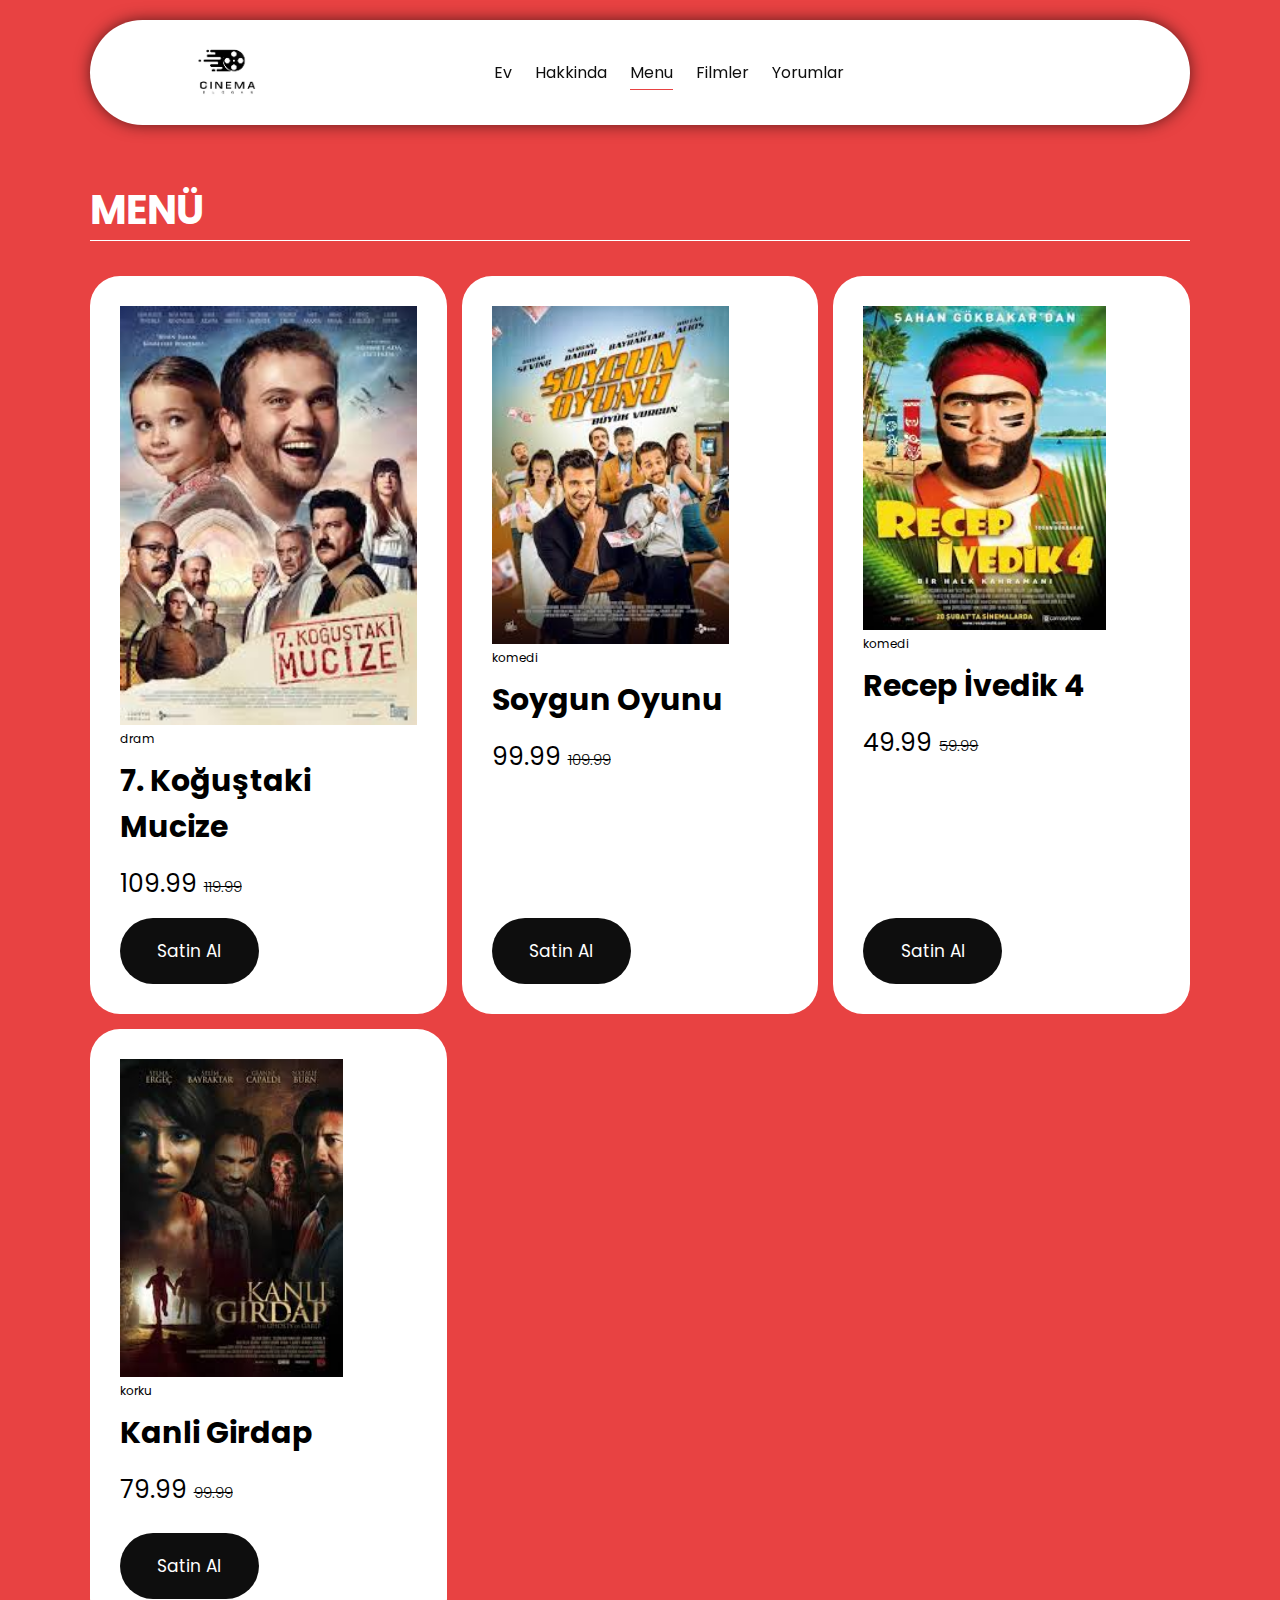
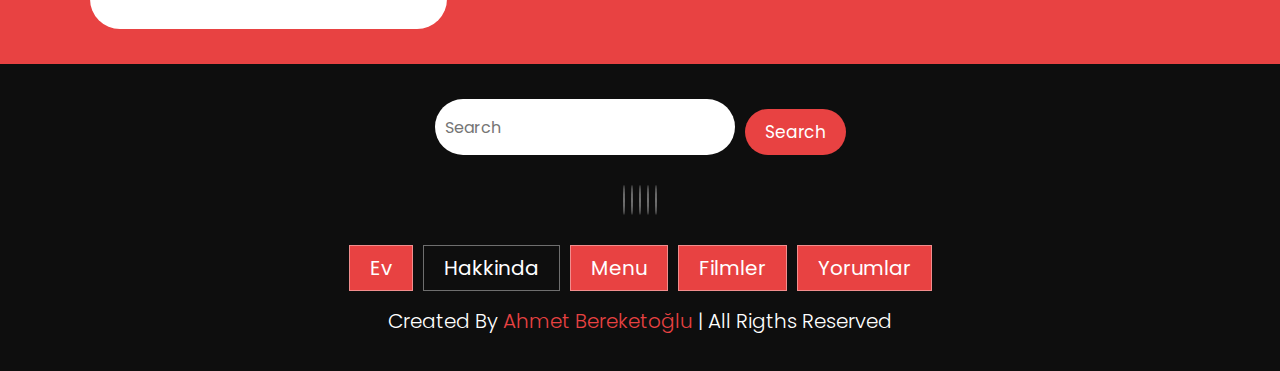
<file: Sinema Sitesi/menu.html>
<!DOCTYPE html>
<html lang="en">
  <head>
    <meta charset="UTF-8" />
    <meta http-equiv="X-UA-Compatible" content="IE=edge" />
    <meta name="viewport" content="width=device-width, initial-scale=1.0" />
    <link
      rel="stylesheet"
      href="https://cdnjs.cloudflare.com/ajax/libs/font-awesome/6.1.1/css/all.min.css"
      integrity="sha512-KfkfwYDsLkIlwQp6LFnl8zNdLGxu9YAA1QvwINks4PhcElQSvqcyVLLD9aMhXd13uQjoXtEKNosOWaZqXgel0g=="
      crossorigin="anonymous"
      referrerpolicy="no-referrer"
    />
    <title>Our Menu</title>
    <link rel="stylesheet" href="styles/style.css" />
  </head>
  <body>
    <!--! header section start  -->
    <header class="header">
      <a href="#" class="logo">
        <img src="images/logo.png" alt="logo" />
      </a>
      <nav class="navbar">
        <a href="index.html">Ev</a>
        <a href="about.html">Hakkinda</a>
        <a href="menu.html" class="active">Menu</a>
        <a href="products.html">Filmler</a>
        <a href="review.html">Yorumlar</a>

      </nav>

      <div class="buttons">
        <button id="search-btn">
          <i class="fas fa-search"></i>
        </button>
        <button id="cart-btn">
          <i class="fas fa-shopping-cart"></i>
        </button>
        <button id="menu-btn">
          <i class="fas fa-bars"></i>
        </button>
      </div>

      <div class="search-form">
        <input
          type="text"
          class="search-input"
          id="search-box"
          placeholder="search here"
        />
        <i class="fas fa-search"></i>
      </div>

      <div class="cart-items-container">
        <div class="cart-item">
          <i class="fas fa-times"></i>
          <img src="images/menu-1.jpeg" alt="menu" />
          <div class="content">
            <h3>cart item 01</h3>
            <div class="price">$15.99/-</div>
          </div>
        </div>
        <div class="cart-item">
          <i class="fas fa-times"></i>
          <img src="images/menu-2.jpeg" alt="menu" />
          <div class="content">
            <h3>cart item 02</h3>
            <div class="price">$15.99/-</div>
          </div>
        </div>
        <div class="cart-item">
          <i class="fas fa-times"></i>
          <img src="images/menu-3.jpeg" alt="menu" />
          <div class="content">
            <h3>cart item 03</h3>
            <div class="price">$15.99/-</div>
          </div>
        </div>
        <div class="cart-item">
          <i class="fas fa-times"></i>
          <img src="images/menu-4.jpeg" alt="menu" />
          <div class="content">
            <h3>cart item 04</h3>
            <div class="price">$15.99/-</div>
          </div>
        </div>
        <a href="#" class="btn">checkout now</a>
      </div>
    </header>
    <!--! header section end  -->

    <!--! menu section start  -->
    <section class="menu" id="menu">
      <h1 class="heading">Menü</h1>
      <div class="box-container">
        <div class="box">
          <div class="box-head">
            <img src="images/menu-1.jpeg" alt="menu" />
            <span class="menu-category">Dram</span>
            <h3>7. Koğuştaki Mucize</h3>
            <div class="price">109.99 <span>119.99</span></div>
          </div>
          <div class="box-bottom">
            <a href="#" class="btn">Satin Al</a>
          </div>
        </div>
        <div class="box">
          <div class="box-head">
            <img src="images/menu-2.jpeg" alt="menu" />
            <span class="menu-category">Komedi</span>
            <h3>Soygun Oyunu</h3>
            <div class="price">99.99 <span>109.99</span></div>
          </div>
          <div class="box-bottom">
            <a href="#" class="btn">Satin Al</a>
          </div>
        </div>
        <div class="box">
          <div class="box-head">
            <img src="images/menu-3.jpeg" alt="menu" />
            <span class="menu-category">Komedi</span>
            <h3>Recep İvedik 4</h3>
            <div class="price">49.99 <span> 59.99</span></div>
          </div>
          <div class="box-bottom">
            <a href="#" class="btn">Satin Al</a>
          </div>
        </div>
        <div class="box">
          <div class="box-head">
            <img src="images/menu-4.jpeg" alt="menu" />
            <span class="menu-category">Korku</span>
            <h3>Kanli Girdap</h3>
            <div class="price">79.99 <span>99.99</span></div>
          </div>
          <div class="box-bottom">
            <a href="#" class="btn">Satin Al</a>
          </div>
        </div>
      </div>
    </section>
    <!--! menu section end  -->

    <!--! footer section start  -->
    <section class="footer">
      <div class="search">
        <input type="text" class="search-input" placeholder="Search" />
        <button class="btn btn-primary">search</button>
      </div>
      <div class="share">
        <a href="#" class="fab fa-facebook"></a>
        <a href="#" class="fab fa-twitter"></a>
        <a href="#" class="fab fa-instagram"></a>
        <a href="#" class="fab fa-linkedin"></a>
        <a href="#" class="fab fa-pinterest"></a>
      </div>

      <div class="links">
        <a href="#">Ev</a>
        <a href="#" class="active">Hakkinda</a>
        <a href="#">Menu</a>
        <a href="#">Filmler</a>
        <a href="#">Yorumlar</a>
      </div>


      <div class="credit">
        created by <span>Ahmet Bereketoğlu</span> | all rigths reserved
      </div>
    </section>
    <!--! footer section end  -->

    <script src="js/script.js"></script>
  </body>
</html>
</file>
<file: Sinema Sitesi/styles/style.css>
@import url("https://fonts.googleapis.com/css2?family=Poppins:wght@100;300;400;500;600&display=swap");

:root {
  --main-color: #e84242;
  --black-color: #0e0e0e;
  --border: 0.1rem solid rgba(255, 255, 255, 0.4);
}

* {
  font-family: "Poppins", sans-serif;
  margin: 0;
  padding: 0;
  box-sizing: border-box;
  outline: none;
  border: none;
  text-decoration: none;
  text-transform: capitalize;
  transition: 0.2s ease;
}

/*! base html codes  */
html {
  font-size: 62.5%;
  scroll-padding-top: 9rem;
  scroll-behavior: smooth;
  overflow-x: hidden;
}

html::-webkit-scrollbar {
  width: 0.8rem;
  background-color: white;
}

html::-webkit-scrollbar-track {
  background-color: transparent;
}

html::-webkit-scrollbar-thumb {
  border-radius: 3rem;
  background-color: var(--black-color);
}

body {
  background-color: var(--main-color);
  overflow-x: hidden;
}

section {
  padding: 3.5rem 7%;
}

a {
  color: var(--black-color);
  text-decoration: none;
}

.btn {
  margin-top: 1rem;
  display: inline-block;
  padding: 2rem 3.75rem;
  border-radius: 30rem;
  font-size: 1.7rem;
  color: #fff;
  background-color: var(--black-color);
  cursor: pointer;
}

.btn:hover {
  opacity: 0.9;
}

.heading {
  color: #fff;
  text-transform: uppercase;
  font-size: 4rem;
  margin-bottom: 3.5rem;
  border-bottom: 0.1rem solid #fff;
}

.heading span {
  color: var(--black-color);
  text-transform: uppercase;
}

.search-input {
  font-size: 1.6rem;
  color: var(--black-color);
  padding: 1rem;
  text-transform: none;
  border-radius: 3rem;
}

/*! header start  */

.header .search-form {
  position: absolute;
  top: 115%;
  right: 7%;
  background-color: #fff;
  width: 50rem;
  height: 5rem;
  display: flex;
  align-items: center;
  border-radius: 3rem;
  box-shadow: 0px 0px 25px 2px rgb(0 0 0 / 75%);
  transform: scaleY(0);
}

.header .search-form.active {
  transform: scaleY(1);
}

.header .search-form i {
  cursor: pointer;
  font-size: 2.2rem;
  margin-right: 1.5rem;
  color: var(--black-color);
}

.header .search-form input {
  width: 100%;
}

.header .logo img {
  height: 10rem;
}

.header {
  background-color: #fff;
  display: flex;
  align-items: center;
  justify-content: space-between;
  padding: 0 7%;
  margin: 2rem 7%;
  border-radius: 30rem;
  box-shadow: 0px 0px 17px -2px rgba(0, 0, 0, 0.75);
  position: sticky;
  top: 0;
  z-index: 1000;
}

.header .navbar a {
  margin: 0 1rem;
  font-size: 1.6rem;
  color: var(--black-color);
  border-bottom: 0.1rem solid transparent;
}

.header .navbar .active,
.header .navbar a:hover {
  border-color: var(--main-color);
  padding-bottom: 0.5rem;
}

.header .buttons button {
  cursor: pointer;
  font-size: 2.5rem;
  margin-left: 2rem;
  background-color: transparent;
  color: var(--black-color);
}

.header .cart-items-container {
  position: absolute;
  top: 95%;
  height: calc(100vh - 9rem);
  width: 35rem;
  background-color: #fff;
  box-shadow: 0px 20px 14px 0px rgb(0 0 0 / 75%);
  right: -100%;
}

.header .cart-items-container.active {
  right: 3rem;
}

.header .cart-items-container .cart-item {
  position: relative;
  display: flex;
  align-items: center;
  gap: 1.5rem;
  padding: 1.5rem;
}

.header .cart-items-container .cart-item:hover {
  box-shadow: 0px 0px 10px 0px rgba(0, 0, 0, 0.75);
}

.header .cart-items-container .cart-item .fa-times {
  position: absolute;
  top: 1rem;
  right: 1.5rem;
  font-size: 2rem;
  cursor: pointer;
  color: var(--black-color);
}

.header .cart-items-container .cart-item img {
  height: 7rem;
}

.header .cart-items-container .cart-item .content h3 {
  font-size: 2rem;
  color: var(--black-color);
  padding-bottom: 0.5rem;
}

.header .cart-items-container .cart-item .content .price {
  font-size: 1.5rem;
  color: var(--black-color);
}

.header .cart-items-container .btn {
  width: 100%;
  text-align: center;
  border-radius: unset;
}

.header #menu-btn {
  display: none;
}

/*! header end  */

/*! home start  */
.home {
  min-height: 100vh;
  background: url(../images/home.jpeg) no-repeat;
  background-size: cover;
  background-position: center;
  margin-top: -14.5rem;
  display: flex;
  align-items: center;
}

.home .content {
  max-width: 60rem;
}

.home .content h3 {
  font-size: 6rem;
  color: #ccc;
}

.home .content p {
  font-size: 2rem;
  font-weight: 300;
  line-height: 1.8;
  padding: 1rem 0;
  color: #ccc;
}
/*! home end  */

/*! menu start  */
.menu .box-container {
  display: grid;
  grid-template-columns: repeat(auto-fit, minmax(30rem, 1fr));
  gap: 1.5rem;
}

.menu .box-container .box {
  padding: 3rem;
  background-color: #fff;
  border-radius: 3rem;
  background-color: #fff;
  min-height: 60rem;
  display: flex;
  flex-direction: column;
  align-items: flex-start;
  justify-content: space-between;
}

.menu .box-container .box img {
  width: 100%;
  object-fit: cover;
}

.menu .box-container .box .menu-category {
  font-size: 1.2rem;
  text-transform: lowercase;
}

.menu .box-container .box h3 {
  font-size: 3rem;
  padding: 1rem 0;
}

.menu .box-container .box .price {
  font-size: 2.5rem;
  padding: 0.5rem 0;
}

.menu .box-container .box .price span {
  font-size: 1.5rem;
  text-decoration: line-through;
  font-weight: 300;
}

/*! menu end  */

/*! producst start  */
.products .box-container {
  display: grid;
  grid-template-columns: repeat(auto-fit, minmax(30rem, 1fr));
  gap: 1.5rem;
}

.products .box-container .box {
  text-align: center;
  background-color: #fff;
  position: relative;
  border-radius: 3rem;
  height: 60rem;
  display: flex;
  flex-direction: column;
  justify-content: space-between;
  padding: 3rem;
}

.products .box-container .box .box-head {
  display: flex;
  flex-direction: column;
  align-items: flex-start;
  position: relative;
  z-index: 10;
}

.products .box-container .box .box-head .title {
  font-size: 1.4rem;
}

.products .box-container .box .box-head .name {
  font-size: 4rem;
  font-weight: bold;
  text-align: start;
  overflow-wrap: anywhere;
}

.products .box-container .dark-bg .box-head .name,
.products .box-container .dark-bg .box-head .title {
  color: #fff;
}

.products .box-container img {
  position: absolute;
  top: 50%;
  left: 50%;
  width: 100%;
  object-fit: cover;
  transform: translate(-50%, -50%);
  border-radius: 3rem;
}

.products .box-container .dark-bg img {
  top: 0;
  left: 0;
  width: 100%;
  height: 100%;
  transform: unset;
}

.products .box-container .box-bottom {
  display: flex;
  justify-content: space-between;
  align-items: center;
  position: relative;
  z-index: 10;
}

.products .box-container .box-bottom .info {
  display: flex;
  flex-direction: column;
  align-items: flex-start;
}

.products .box-container .box-bottom .info .price {
  font-size: 3rem;
}

.products .box-container .box-bottom .info .amount {
  font-size: 1.4rem;
}

.products .box-container .dark-bg .box-bottom .info .price,
.products .box-container .dark-bg .box-bottom .info .amount {
  color: #fff;
}

.products .box-container .box-bottom .product-btn a {
  display: flex;
  align-items: center;
  justify-content: center;
  border-radius: 50%;
  width: 6.5rem;
  height: 6.5rem;
  border: 0.2rem solid var(--main-color);
}

.products .box-container .box-bottom .product-btn a i {
  font-size: 1.6rem;
  color: var(--main-color);
}

/*! producst end  */

/*! about start  */
.about .row {
  display: flex;
  flex-wrap: wrap;
  column-gap: 2rem;
}

.about .row .image {
  flex: 1 1 45rem;
}

.about .row img {
  width: 100%;
}

.about .row .content {
  flex: 1 1 45rem;
}

.about .row .content h3 {
  font-size: 3rem;
  color: #fff;
}

.about .row .content p {
  font-size: 1.6rem;
  color: #ccc;
  padding: 1rem 0;
  line-height: 1.8;
}

/*! about end  */

/*! review start  */
.review .box-container {
  display: grid;
  grid-template-columns: repeat(auto-fit, minmax(30rem, 1fr));
  gap: 1.5rem;
}

.review .box-container .box {
  border: var(--border);
  text-align: center;
  padding: 3rem 2rem;
  background-color: #fff;
  border-radius: 3rem;
}

.review .box-container .box p {
  font-size: 1.5rem;
  line-height: 1.8;
  padding: 2rem 0;
}

.review .box-container .box .user {
  height: 7rem;
  width: 7rem;
  border-radius: 50%;
  object-fit: cover;
}

.review .box-container .box h3 {
  padding: 1rem 0;
  font-size: 2rem;
  color: var(--main-color);
}

.review .box-container .box .stars i {
  font-size: 1.5rem;
  color: gold;
}

/*! review end  */

/*! contact start  */
.contact .row {
  display: flex;
  background-color: var(--black-color);
  flex-wrap: wrap;
  gap: 1rem;
}

.contact .row .map {
  flex: 1 1 45rem;
  width: 100%;
  object-fit: cover;
}
.contact .row form {
  flex: 1 1 45rem;
  padding: 5rem 2rem;
  text-align: center;
}

.contact .row form h3 {
  text-transform: uppercase;
  font-size: 3.5rem;
  color: #fff;
}

.contact .row form .inputBox {
  display: flex;
  align-items: center;
  margin: 2rem 0;
  border: var(--border);
}

.contact .row form .inputBox i {
  color: #fff;
  font-size: 2rem;
  padding-left: 2rem;
}

.contact .row form .inputBox input {
  width: 100%;
  padding: 2rem;
  font-size: 1.7rem;
  color: #fff;
  text-transform: none;
  background-color: transparent;
}

.contact .row form .btn {
  color: var(--main-color);
  background-color: #fff;
  font-weight: bold;
}

/*! contact end  */

/*! blog start  */
.blogs .box-container {
  display: grid;
  grid-template-columns: repeat(auto-fit, minmax(30rem, 1fr));
  gap: 1.5rem;
}

.blogs .box-container .box {
  background-color: #fff;
  border-radius: 3rem;
}

.blogs .box-container .box .image {
  height: 25rem;
  overflow: hidden;
  width: 100%;
  border-top-left-radius: 3rem;
  border-top-right-radius: 3rem;
}

.blogs .box-container .box .image img {
  height: 100%;
  object-fit: cover;
  width: 100%;
}

.blogs .box-container .box:hover .image img {
  transform: scale(1.2);
}

.blogs .box-container .box .content {
  padding: 2rem;
}

.blogs .box-container .box .content .title {
  line-height: 1.5;
  font-size: 2.5rem;
}

.blogs .box-container .box .content span {
  display: block;
  padding-top: 1rem;
  font-size: 2rem;
}

.blogs .box-container .box .content p {
  font-size: 1.6rem;
  line-height: 1.8;
  color: #ccc;
  padding: 1rem 0;
}
/*! blog end  */

/*! footer start  */
.footer {
  background-color: var(--black-color);
  text-align: center;
}

.footer .search {
  display: flex;
  justify-content: center;
}

.footer .search .search-input {
  width: 30rem;
}

.footer .search .btn-primary {
  background-color: var(--main-color);
  padding: 1rem 2rem;
  margin-left: 1rem;
}

.footer .share {
  padding: 2rem 0;
}

.footer .share a {
  width: 5rem;
  height: 5rem;
  line-height: 5rem;
  color: #fff;
  font-size: 2rem;
  border: var(--border);
  border-radius: 50%;
  margin: 0.3rem;
}

.footer .share a:hover {
  background-color: var(--main-color);
}

.footer .links {
  display: flex;
  justify-content: center;
  flex-wrap: wrap;
  gap: 1rem;
}

.footer .links a {
  background-color: var(--main-color);
  padding: 0.7rem 2rem;
  color: #fff;
  font-size: 2rem;
  border: var(--border);
}

.footer .links a:hover {
  background-color: var(--black-color);
  opacity: 0.7;
}

.footer .links a.active {
  background-color: var(--black-color);
}

.footer .credit {
  font-size: 2rem;
  color: #fff;
  font-weight: 300;
  padding-top: 1.5rem;
}

.footer .credit span {
  color: var(--main-color);
}
/*! footer end  */

/*! responsive start  */
@media (max-width: 991px) {
  html {
    font-size: 55%;
  }

  .header {
    padding: 1.5rem 2rem;
  }

  .header .logo img {
    height: 7rem;
  }

  section {
    padding: 2rem;
  }

  .products .box-container .box .box-head .name {
    font-size: 3.4rem;
  }
}

@media (max-width: 768px) {
  .header #menu-btn {
    display: inline-block;
  }

  .header .navbar {
    position: absolute;
    top: 95%;
    background-color: #fff;
    height: calc(100vh - 9rem);
    width: 30rem;
    box-shadow: 0px 20px 14px 0px rgb(0 0 0 / 75%);
    right: -100%;
  }

  .header .navbar.active {
    right: 3rem;
  }

  .header .navbar a {
    color: var(--black-color);
    display: block;
    margin: 1.5rem;
    padding: 0.5rem;
    font-size: 2rem;
  }
}

@media (max-width: 576px) {
  html {
    font-size: 50%;
  }

  .header .search-form {
    width: 30rem;
  }
}

/*! responsive end  */
</file>
